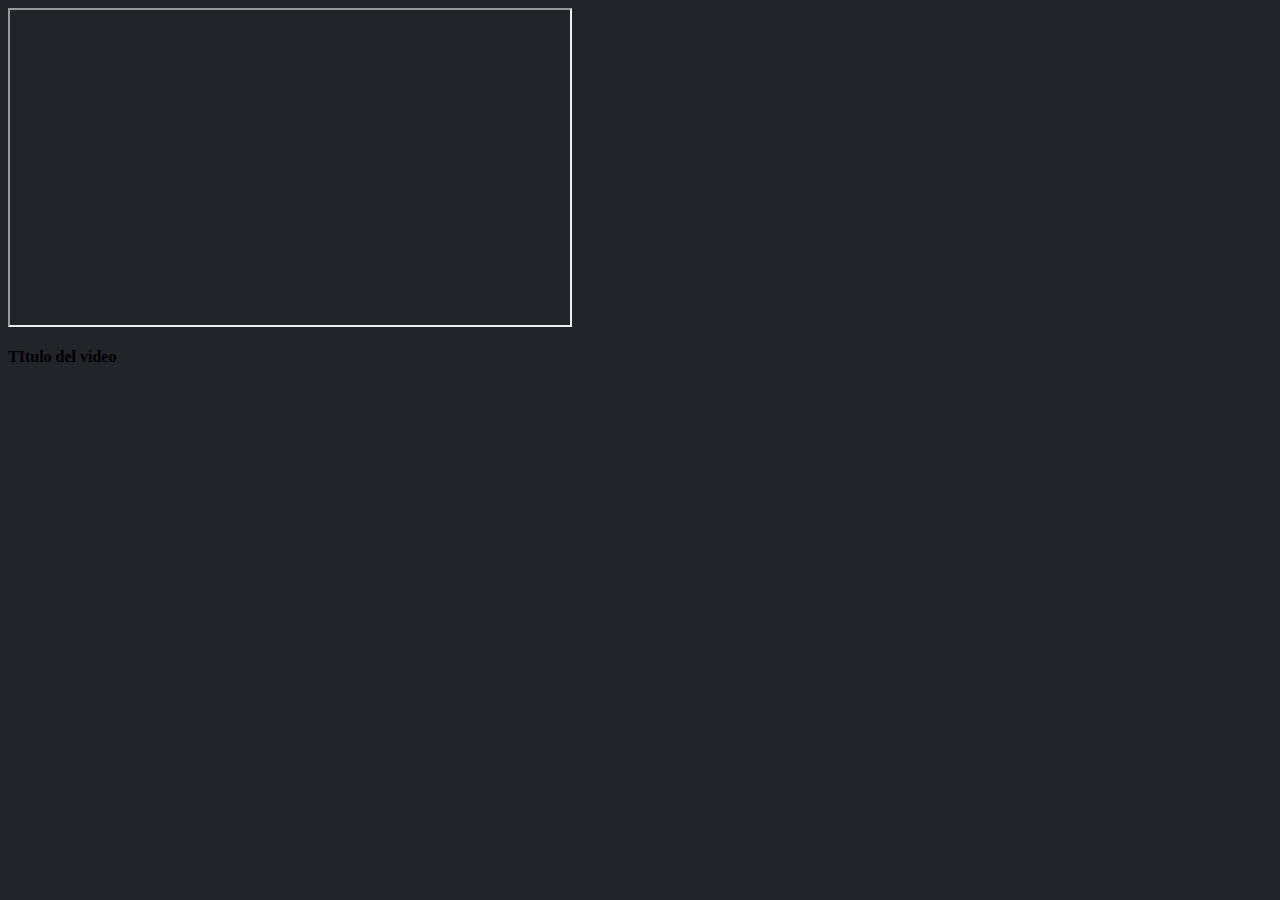
<file: ejercicio 3/actividada.html>
<html>
    <head>
<title>Ejercicio 3</title>
<link  href="css/butstrap.min.css">
<style>
   body {
background-color: #212529;
}
    </style>
    </head>
<body>
<div class="container">
    <div class="row">
    <div class="col">
        <div class="card text-white bg-dark">
        <div class="card-body">
        <iframe width="560" height="315" src "https://youtu.be/eZzCuGzwpdg"
       title= "YouTube video player"
frameborde="0" allow="acceleremeter; autoplay; "
allowfullscreen>
        </iframe>
    </div> 
</div> 
<div class="col">
    <div class="card text-white bg-dark">
        <div class="card-body">
            <h4>TItulo del video </h4>
    <div class="row">
    <div class="col">
</div> 
</div> 
</div> 
</div> 
<div class="col">
</div> 
<div class="col">
</div> 
</body>

    



</html>
</file>
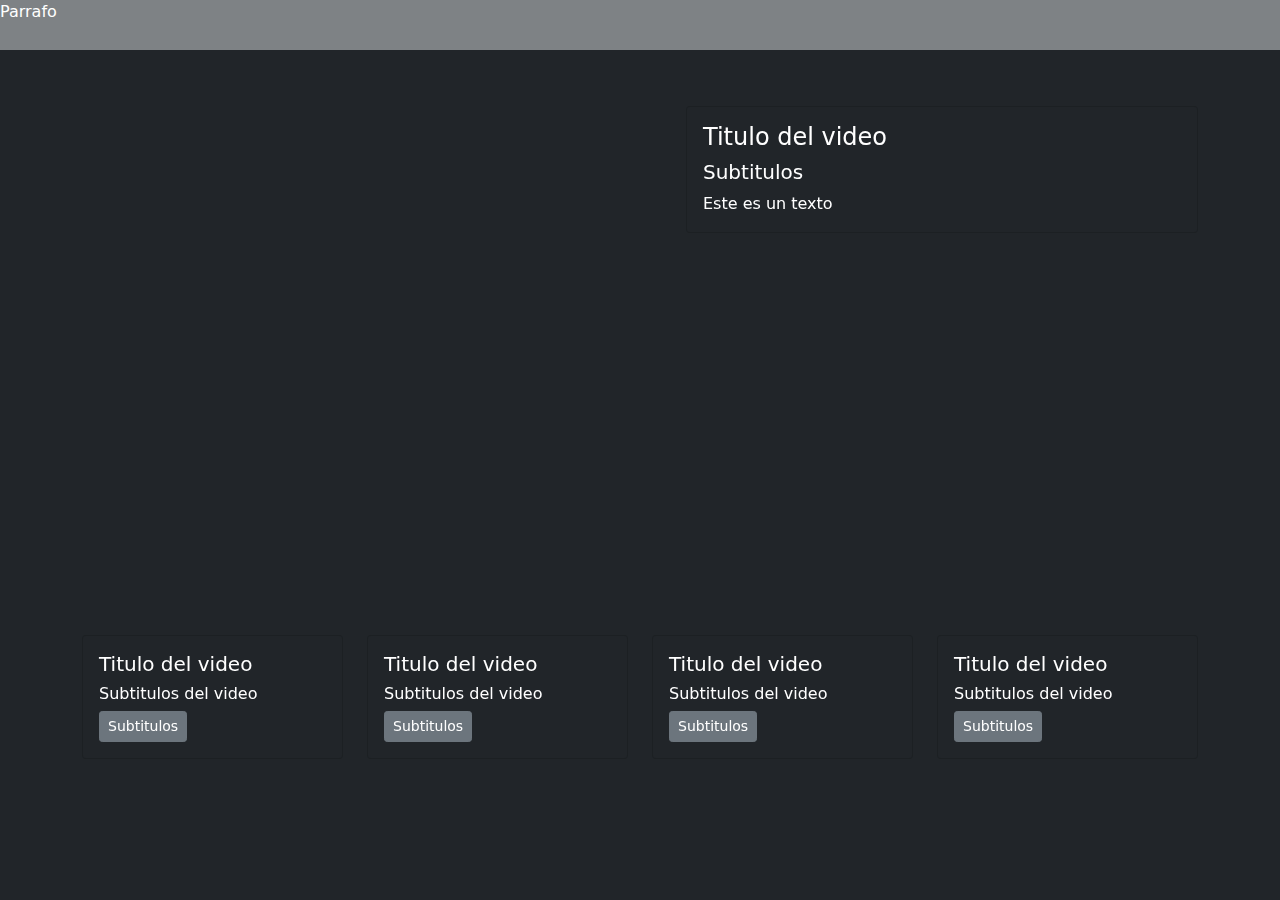
<file: ejercicio 3/Ejercicio completo.html>
<html>
    <head><title>Ejercicio 3</title></head>
<link rel="stylesheet" href="css/bootstrap.min.css">
<style>
    .body{
        background-color: #212529;
    } 
    .Texto{
        background-color: #7e8285;
        color: white;
height: 50px;
    } 
</style>
<p class="Texto">Parrafo</p>
<p class="menu">Parrafo</p>
<body class="body">
    <div class="container">
        <div class="row">
            <div class="col">
                <iframe width="580" height="315" src="https://www.youtube.com/embed/AQDCe585Lnc" 
                title="YouTube video player" frameborder="0" 
                allow="accelerometer; autoplay; clipboard-write; encrypted-media; gyroscope; picture-in-picture" allowfullscreen>
            </iframe>
            </div>
            <div class="col">
                <div class="card text-white bg-dark">
                    <div class="card-body">
                        <h4 class="card-tittle">Titulo del video</h4>
                        <h5 class="card-subtittle">Subtitulos</h5>
                        <p class="card-text">Este es un texto</p>
                    </div>
                </div>
            </div>
        </div>
        <br>
        <div class="row">
            <div class="col">
                <iframe width="250" height="190" src="https://www.youtube.com/embed/odYdO3B_saE" 
                title="YouTube video player" frameborder="0"
                 allow="accelerometer; autoplay; clipboard-write; encrypted-media; gyroscope; picture-in-picture" allowfullscreen>
                </iframe>
                <div class="card text-white bg-dark">
                    <div class="card-body">
                        <h5 class="card-tittle">Titulo del video</h5>
                        <h6 class="card-subtittle">Subtitulos del video </h6>
                        <button type="button" class="btn btn-secondary btn-sm">Subtitulos</button>
                    </div>
                </div>
            </div>
            <div class="col">
                <iframe width="250" height="190" src="https://www.youtube.com/embed/fNexVZOs2Fo"
                 title="YouTube video player" frameborder="0" 
                 allow="accelerometer; autoplay; clipboard-write; encrypted-media; gyroscope; picture-in-picture" allowfullscreen>
                </iframe>
                <div class="card text-white bg-dark">
                    <div class="card-body">
                        <h5 class="card-tittle">Titulo del video</h5>
                        <h6 class="card-subtittle">Subtitulos del video </h6>
                        <button type="button" class="btn btn-secondary btn-sm">Subtitulos</button>
                    </div>
                </div>
            </div>
            <div class="col">
                <iframe width="250" height="190" src="https://www.youtube.com/embed/AKFEWeKynd0" 
                title="YouTube video player" frameborder="0" 
                allow="accelerometer; autoplay; clipboard-write; encrypted-media; gyroscope; picture-in-picture" allowfullscreen>
            </iframe>
                <div class="card text-white bg-dark">
                    <div class="card-body">
                        <h5 class="card-tittle">Titulo del video</h5>
                        <h6 class="card-subtittle">Subtitulos del video</h6>
                        <button type="button" class="btn btn-secondary btn-sm">Subtitulos</button>
                    </div>
                </div>
            </div>
            <div class="col">
                <iframe width="250" height="190" src="https://www.youtube.com/embed/w6OQp8IORPU" 
                title="YouTube video player" frameborder="0" 
                allow="accelerometer; autoplay; clipboard-write; encrypted-media; gyroscope; picture-in-picture" allowfullscreen>
            </iframe>
                <div class="card text-white bg-dark">
                    <div class="card-body"> 
                        <h5 class="card-tittle">Titulo del video</h5>
                        <h6 class="card-subtittle">Subtitulos del video</h6>
                        <button type="button" class="btn btn-secondary btn-sm">Subtitulos</button>
                    </div>
                </div>
            </div>
            <br>
        </div>
    </div>
</body>
</html>
</file>
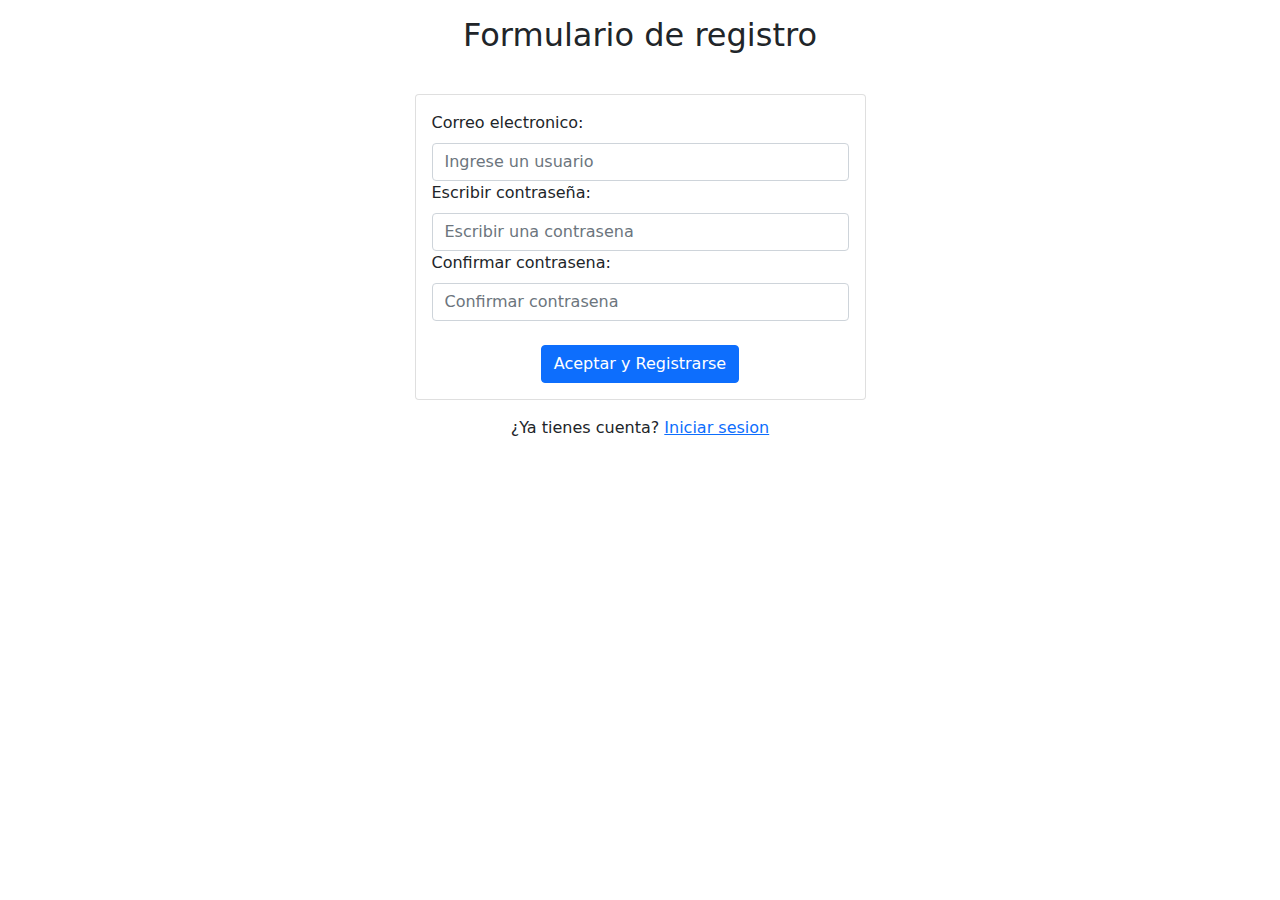
<file: ejercicio 3/Formulario.html>
<html>
    <head><title>Formulario</title></head>
<link rel="stylesheet" href="css/bootstrap.min.css">
<body>
    <center><p><h2>Formulario de registro</h2></p></center>
    <div class="container">
        <div class="row justify-content-center">
            <div class="col col-5 "> 
                <br>
                <form >
                    <div class="card">
                        <div class="card-body">
                            <div class="row">
                                <div class="col">
                                    <label class="form-label">Correo electronico:</label>
                                </div> 
                            </div>
                            <div class="row">
                                <div class="col">
                                    <input type="mail" class="form-control" placeholder="Ingrese un usuario">
                                </div>
                            </div>
                            <div class="row">
                                <div class="col">
                                    <label class="form-label">Escribir contraseña:</label>
                                </div>
                            </div> 
                            <div class="row">
                                <div class="col">
                                    <input type="password" class="form-control" placeholder="Escribir una contrasena" > 
                                </div>
                            </div>
                            <div class="row">
                                <div class="col">
                                    <label class="form-label">Confirmar contrasena:</label>
                                </div>
                            </div> 
                            <div class="row">
                                <div class="col">
                                    <input type="password" class="form-control" placeholder="Confirmar contrasena" > 
                                </div>
                            </div>
                            <br>
                            <div class="row">
                                <div class="col">
                                    <center><button class="btn btn-primary" type="submit">Aceptar y Registrarse</button</center>
                                </div>
                            </div>
                        </div> 
                    </div>
                    
                </form>
            </div>
        </div>
    </div>
    <center>¿Ya tienes cuenta? <a href="Formulario.html">Iniciar sesion</a></center>
</body>
</html>
</file>
